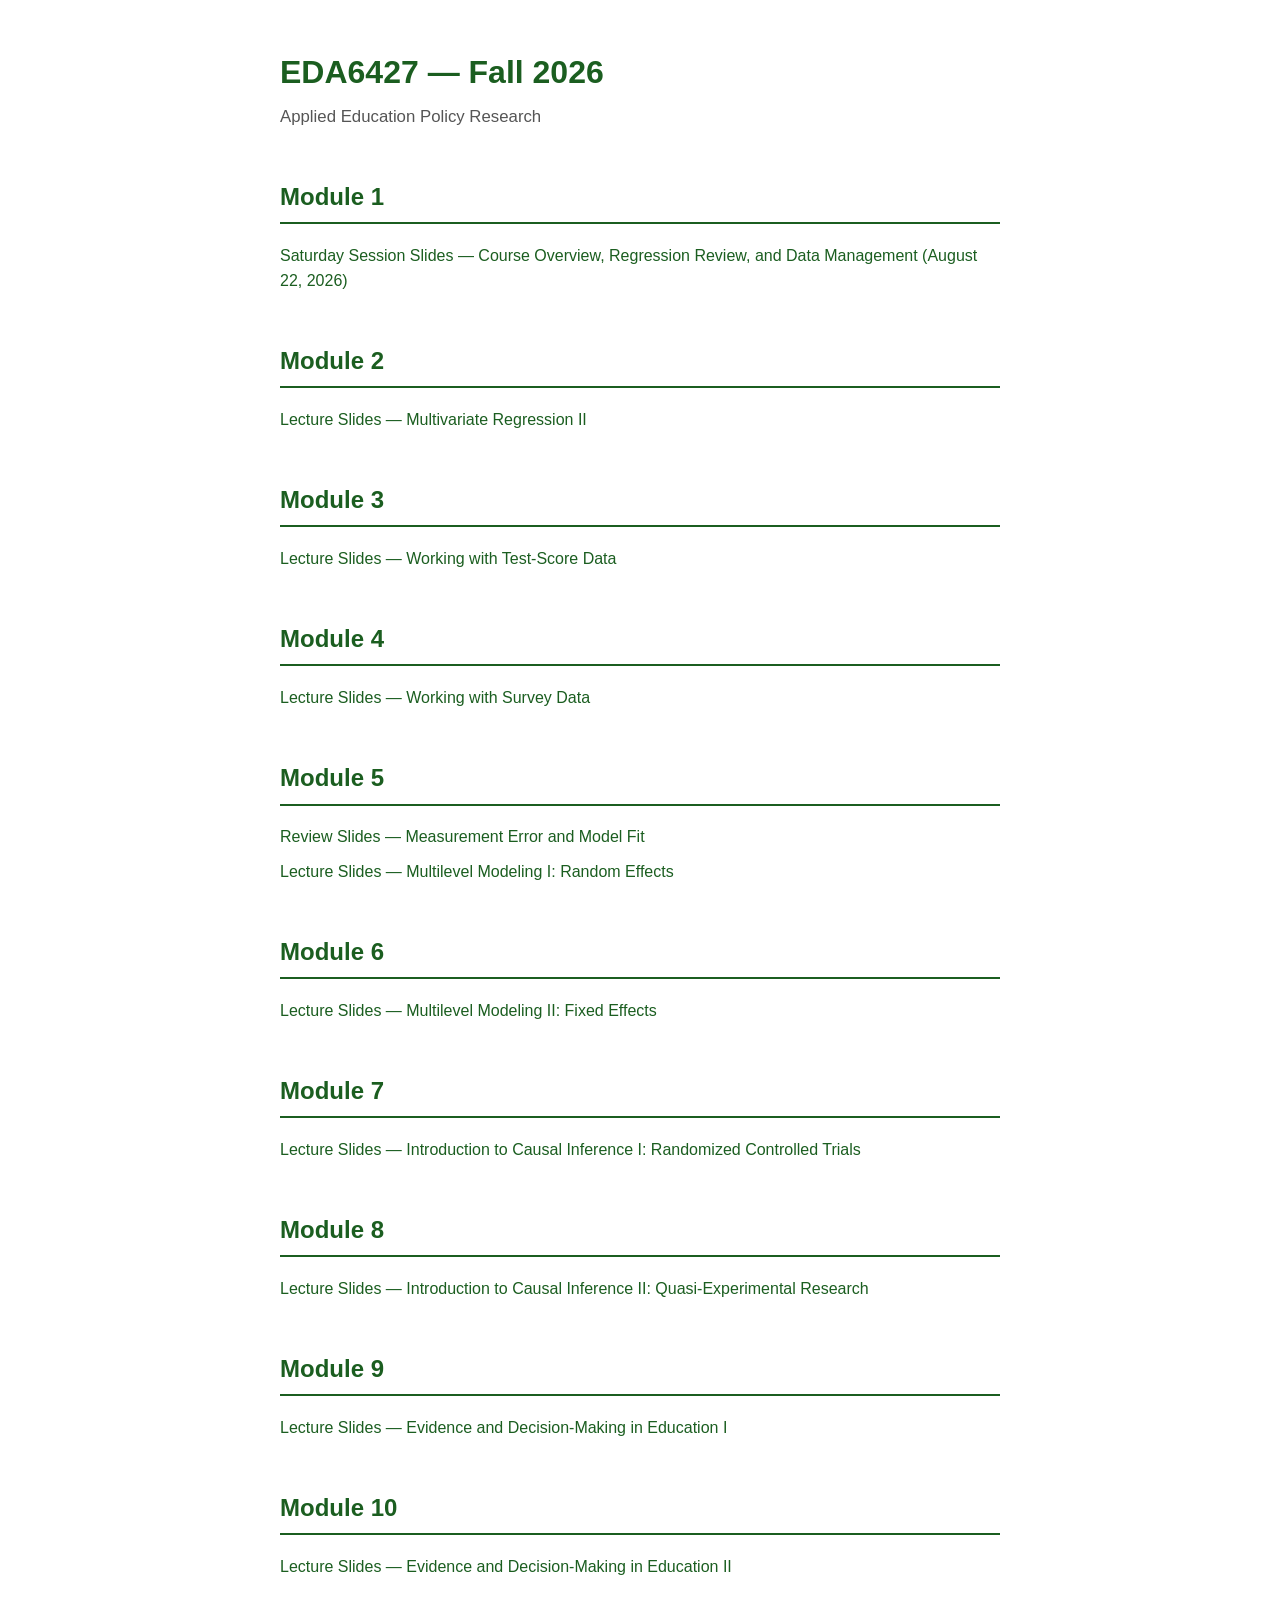
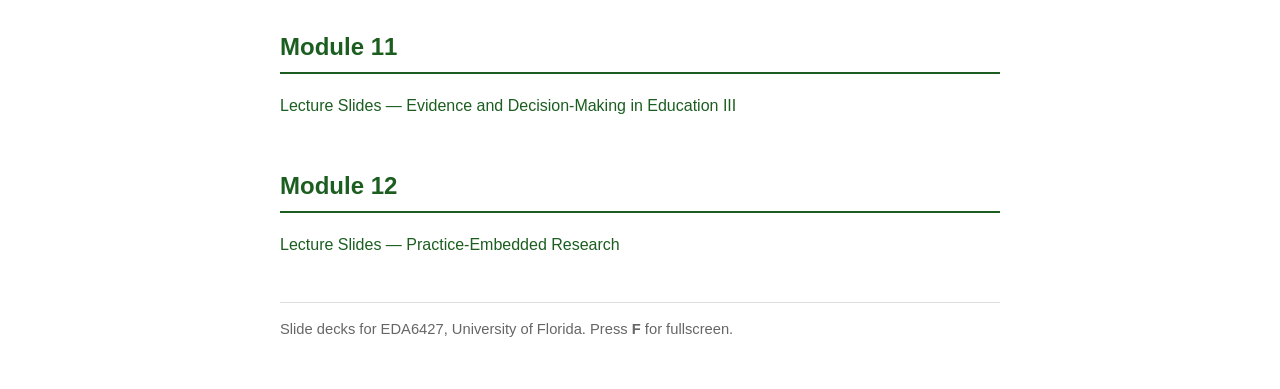
<file: index.html>
<!DOCTYPE html>
<html lang="en">
<head>
<meta charset="UTF-8">
<meta name="viewport" content="width=device-width, initial-scale=1">
<title>EDA6427 — Fall 2026 — Slide Decks</title>
<style>
  body { font-family: -apple-system, BlinkMacSystemFont, "Segoe UI", Calibri, sans-serif; max-width: 720px; margin: 3em auto; padding: 0 1.5em; color: #222; line-height: 1.55; }
  h1 { color: #1B5E20; margin-bottom: 0.2em; }
  .course-sub { color: #555; margin-top: 0; font-size: 1.05em; }
  h2 { color: #1B5E20; margin-top: 2em; border-bottom: 2px solid #1B5E20; padding-bottom: 0.3em; }
  ul { list-style: none; padding-left: 0; }
  li { margin: 0.6em 0; }
  a { color: #1B5E20; text-decoration: none; font-weight: 500; }
  a:hover { text-decoration: underline; }
  .note { font-size: 0.92em; color: #666; margin-top: 3em; padding-top: 1em; border-top: 1px solid #ddd; }
</style>
</head>
<body>
<h1>EDA6427 — Fall 2026</h1>
<p class="course-sub">Applied Education Policy Research</p>

<h2>Module 1</h2>
<ul>
  <li><a href="module_1/saturday_session/module_1_session_slides.html">Saturday Session Slides — Course Overview, Regression Review, and Data Management (August 22, 2026)</a></li>
</ul>

<h2>Module 2</h2>
<ul>
  <li><a href="module_2/lecture/module_2_lecture_slides.html">Lecture Slides &mdash; Multivariate Regression II</a></li>
</ul>

<h2>Module 3</h2>
<ul>
  <li><a href="module_3/lecture/module_3_lecture_slides.html">Lecture Slides &mdash; Working with Test-Score Data</a></li>
</ul>

<h2>Module 4</h2>
<ul>
  <li><a href="module_4/lecture/module_4_lecture_slides.html">Lecture Slides &mdash; Working with Survey Data</a></li>
</ul>

<h2>Module 5</h2>
<ul>
  <li><a href="module_5/lecture/module_5_review_slides.html">Review Slides &mdash; Measurement Error and Model Fit</a></li>
  <li><a href="module_5/lecture/module_5_lecture_slides.html">Lecture Slides &mdash; Multilevel Modeling I: Random Effects</a></li>
</ul>

<h2>Module 6</h2>
<ul>
  <li><a href="module_6/lecture/module_6_lecture_slides.html">Lecture Slides &mdash; Multilevel Modeling II: Fixed Effects</a></li>
</ul>

<h2>Module 7</h2>
<ul>
  <li><a href="module_7/lecture/module_7_lecture_slides.html">Lecture Slides &mdash; Introduction to Causal Inference I: Randomized Controlled Trials</a></li>
</ul>

<h2>Module 8</h2>
<ul>
  <li><a href="module_8/lecture/module_8_lecture_slides.html">Lecture Slides &mdash; Introduction to Causal Inference II: Quasi-Experimental Research</a></li>
</ul>

<h2>Module 9</h2>
<ul>
  <li><a href="module_9/lecture/module_9_lecture_slides.html">Lecture Slides &mdash; Evidence and Decision-Making in Education I</a></li>
</ul>

<h2>Module 10</h2>
<ul>
  <li><a href="module_10/lecture/module_10_lecture_slides.html">Lecture Slides &mdash; Evidence and Decision-Making in Education II</a></li>
</ul>

<h2>Module 11</h2>
<ul>
  <li><a href="module_11/lecture/module_11_lecture_slides.html">Lecture Slides &mdash; Evidence and Decision-Making in Education III</a></li>
</ul>

<h2>Module 12</h2>
<ul>
  <li><a href="module_12/lecture/module_12_lecture_slides.html">Lecture Slides &mdash; Practice-Embedded Research</a></li>
</ul>

<p class="note">Slide decks for EDA6427, University of Florida. Press <strong>F</strong> for fullscreen.</p>
</body>
</html>
</file>
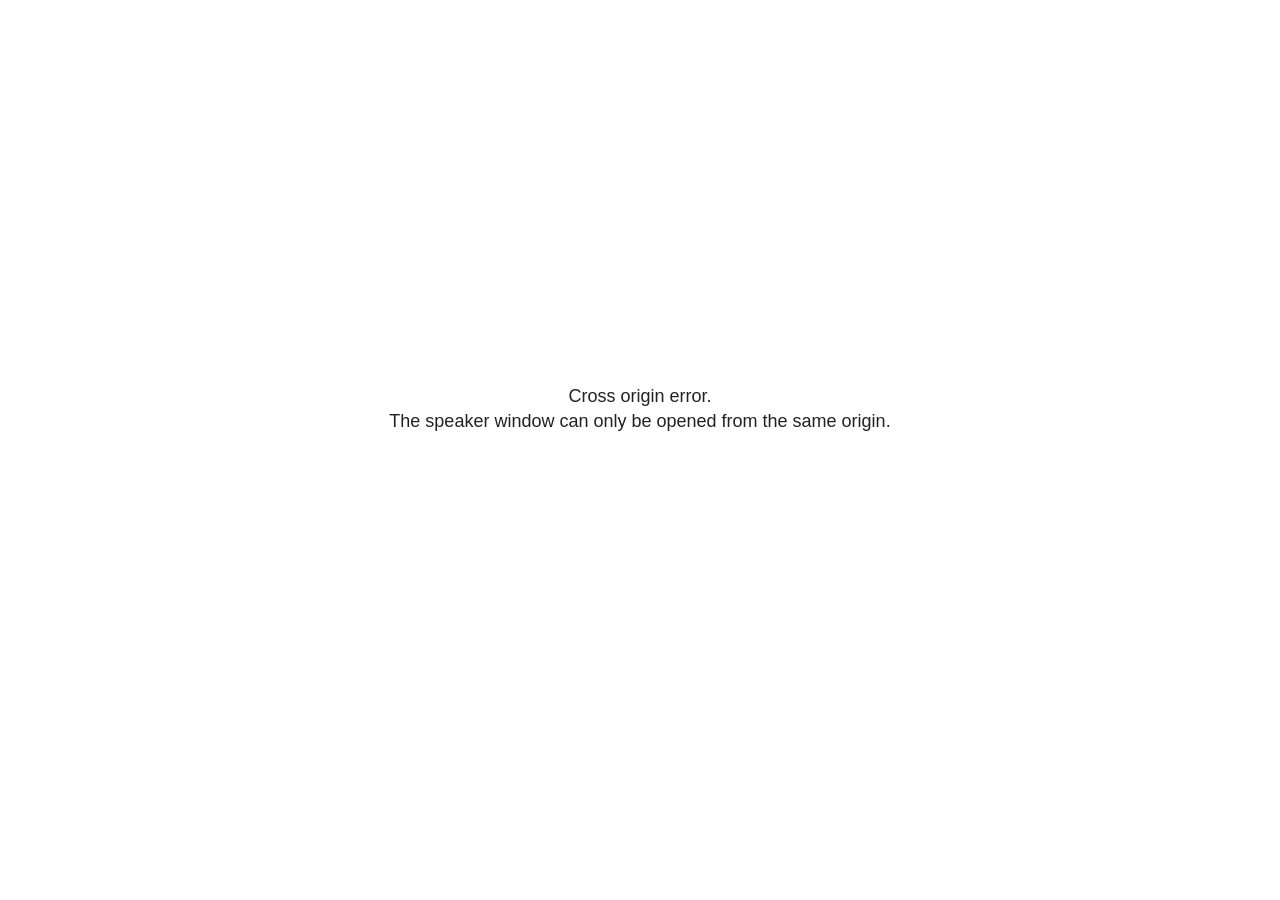
<file: module_1/saturday_session/module_1_session_slides_files/libs/revealjs/plugin/notes/speaker-view.html>
<!--
	NOTE: You need to build the notes plugin after making changes to this file.
-->
<html lang="en">
	<head>
		<meta charset="utf-8">

		<title>reveal.js - Speaker View</title>

		<style>
			body {
				font-family: Helvetica;
				font-size: 18px;
			}

			#current-slide,
			#upcoming-slide,
			#speaker-controls {
				padding: 6px;
				box-sizing: border-box;
				-moz-box-sizing: border-box;
			}

			#current-slide iframe,
			#upcoming-slide iframe {
				width: 100%;
				height: 100%;
				border: 1px solid #ddd;
			}

			#current-slide .label,
			#upcoming-slide .label {
				position: absolute;
				top: 10px;
				left: 10px;
				z-index: 2;
			}

			#connection-status {
				position: absolute;
				top: 0;
				left: 0;
				width: 100%;
				height: 100%;
				z-index: 20;
				padding: 30% 20% 20% 20%;
				font-size: 18px;
				color: #222;
				background: #fff;
				text-align: center;
				box-sizing: border-box;
				line-height: 1.4;
			}

			.overlay-element {
				height: 34px;
				line-height: 34px;
				padding: 0 10px;
				text-shadow: none;
				background: rgba( 220, 220, 220, 0.8 );
				color: #222;
				font-size: 14px;
			}

			.overlay-element.interactive:hover {
				background: rgba( 220, 220, 220, 1 );
			}

			#current-slide {
				position: absolute;
				width: 60%;
				height: 100%;
				top: 0;
				left: 0;
				padding-right: 0;
			}

			#upcoming-slide {
				position: absolute;
				width: 40%;
				height: 40%;
				right: 0;
				top: 0;
			}

			/* Speaker controls */
			#speaker-controls {
				position: absolute;
				top: 40%;
				right: 0;
				width: 40%;
				height: 60%;
				overflow: auto;
				font-size: 18px;
			}

				.speaker-controls-time.hidden,
				.speaker-controls-notes.hidden {
					display: none;
				}

				.speaker-controls-time .label,
				.speaker-controls-pace .label,
				.speaker-controls-notes .label {
					text-transform: uppercase;
					font-weight: normal;
					font-size: 0.66em;
					color: #666;
					margin: 0;
				}

				.speaker-controls-time, .speaker-controls-pace {
					border-bottom: 1px solid rgba( 200, 200, 200, 0.5 );
					margin-bottom: 10px;
					padding: 10px 16px;
					padding-bottom: 20px;
					cursor: pointer;
				}

				.speaker-controls-time .reset-button {
					opacity: 0;
					float: right;
					color: #666;
					text-decoration: none;
				}
				.speaker-controls-time:hover .reset-button {
					opacity: 1;
				}

				.speaker-controls-time .timer,
				.speaker-controls-time .clock {
					width: 50%;
				}

				.speaker-controls-time .timer,
				.speaker-controls-time .clock,
				.speaker-controls-time .pacing .hours-value,
				.speaker-controls-time .pacing .minutes-value,
				.speaker-controls-time .pacing .seconds-value {
					font-size: 1.9em;
				}

				.speaker-controls-time .timer {
					float: left;
				}

				.speaker-controls-time .clock {
					float: right;
					text-align: right;
				}

				.speaker-controls-time span.mute {
					opacity: 0.3;
				}

				.speaker-controls-time .pacing-title {
					margin-top: 5px;
				}

				.speaker-controls-time .pacing.ahead {
					color: blue;
				}

				.speaker-controls-time .pacing.on-track {
					color: green;
				}

				.speaker-controls-time .pacing.behind {
					color: red;
				}

				.speaker-controls-notes {
					padding: 10px 16px;
				}

				.speaker-controls-notes .value {
					margin-top: 5px;
					line-height: 1.4;
					font-size: 1.2em;
				}

			/* Layout selector */
			#speaker-layout {
				position: absolute;
				top: 10px;
				right: 10px;
				color: #222;
				z-index: 10;
			}
				#speaker-layout select {
					position: absolute;
					width: 100%;
					height: 100%;
					top: 0;
					left: 0;
					border: 0;
					box-shadow: 0;
					cursor: pointer;
					opacity: 0;

					font-size: 1em;
					background-color: transparent;

					-moz-appearance: none;
					-webkit-appearance: none;
					-webkit-tap-highlight-color: rgba(0, 0, 0, 0);
				}

				#speaker-layout select:focus {
					outline: none;
					box-shadow: none;
				}

			.clear {
				clear: both;
			}

			/* Speaker layout: Wide */
			body[data-speaker-layout="wide"] #current-slide,
			body[data-speaker-layout="wide"] #upcoming-slide {
				width: 50%;
				height: 45%;
				padding: 6px;
			}

			body[data-speaker-layout="wide"] #current-slide {
				top: 0;
				left: 0;
			}

			body[data-speaker-layout="wide"] #upcoming-slide {
				top: 0;
				left: 50%;
			}

			body[data-speaker-layout="wide"] #speaker-controls {
				top: 45%;
				left: 0;
				width: 100%;
				height: 50%;
				font-size: 1.25em;
			}

			/* Speaker layout: Tall */
			body[data-speaker-layout="tall"] #current-slide,
			body[data-speaker-layout="tall"] #upcoming-slide {
				width: 45%;
				height: 50%;
				padding: 6px;
			}

			body[data-speaker-layout="tall"] #current-slide {
				top: 0;
				left: 0;
			}

			body[data-speaker-layout="tall"] #upcoming-slide {
				top: 50%;
				left: 0;
			}

			body[data-speaker-layout="tall"] #speaker-controls {
				padding-top: 40px;
				top: 0;
				left: 45%;
				width: 55%;
				height: 100%;
				font-size: 1.25em;
			}

			/* Speaker layout: Notes only */
			body[data-speaker-layout="notes-only"] #current-slide,
			body[data-speaker-layout="notes-only"] #upcoming-slide {
				display: none;
			}

			body[data-speaker-layout="notes-only"] #speaker-controls {
				padding-top: 40px;
				top: 0;
				left: 0;
				width: 100%;
				height: 100%;
				font-size: 1.25em;
			}

			@media screen and (max-width: 1080px) {
				body[data-speaker-layout="default"] #speaker-controls {
					font-size: 16px;
				}
			}

			@media screen and (max-width: 900px) {
				body[data-speaker-layout="default"] #speaker-controls {
					font-size: 14px;
				}
			}

			@media screen and (max-width: 800px) {
				body[data-speaker-layout="default"] #speaker-controls {
					font-size: 12px;
				}
			}

		</style>
	</head>

	<body>

		<div id="connection-status">Loading speaker view...</div>

		<div id="current-slide"></div>
		<div id="upcoming-slide"><span class="overlay-element label">Upcoming</span></div>
		<div id="speaker-controls">
			<div class="speaker-controls-time">
				<h4 class="label">Time <span class="reset-button">Click to Reset</span></h4>
				<div class="clock">
					<span class="clock-value">0:00 AM</span>
				</div>
				<div class="timer">
					<span class="hours-value">00</span><span class="minutes-value">:00</span><span class="seconds-value">:00</span>
				</div>
				<div class="clear"></div>

				<h4 class="label pacing-title" style="display: none">Pacing – Time to finish current slide</h4>
				<div class="pacing" style="display: none">
					<span class="hours-value">00</span><span class="minutes-value">:00</span><span class="seconds-value">:00</span>
				</div>
			</div>

			<div class="speaker-controls-notes hidden">
				<h4 class="label">Notes</h4>
				<div class="value"></div>
			</div>
		</div>
		<div id="speaker-layout" class="overlay-element interactive">
			<span class="speaker-layout-label"></span>
			<select class="speaker-layout-dropdown"></select>
		</div>

		<script>

			(function() {

				var notes,
					notesValue,
					currentState,
					currentSlide,
					upcomingSlide,
					layoutLabel,
					layoutDropdown,
					pendingCalls = {},
					lastRevealApiCallId = 0,
					connected = false

				var connectionStatus = document.querySelector( '#connection-status' );

				var SPEAKER_LAYOUTS = {
					'default': 'Default',
					'wide': 'Wide',
					'tall': 'Tall',
					'notes-only': 'Notes only'
				};

				setupLayout();

				let openerOrigin;

				try {
					openerOrigin = window.opener.location.origin;
				}
				catch ( error ) { console.warn( error ) }

				// In order to prevent XSS, the speaker view will only run if its
				// opener has the same origin as itself
				if( window.location.origin !== openerOrigin ) {
					connectionStatus.innerHTML = 'Cross origin error.<br>The speaker window can only be opened from the same origin.';
					return;
				}

				var connectionTimeout = setTimeout( function() {
					connectionStatus.innerHTML = 'Error connecting to main window.<br>Please try closing and reopening the speaker view.';
				}, 5000 );

				window.addEventListener( 'message', function( event ) {

					// Validate the origin of all messages to avoid parsing messages
					// that aren't meant for us. Ignore when running off file:// so
					// that the speaker view continues to work without a web server.
					if( window.location.origin !== event.origin && window.location.origin !== 'file://' ) {
						return
					}

					clearTimeout( connectionTimeout );
					connectionStatus.style.display = 'none';

					var data = JSON.parse( event.data );

					// The overview mode is only useful to the reveal.js instance
					// where navigation occurs so we don't sync it
					if( data.state ) delete data.state.overview;

					// Messages sent by the notes plugin inside of the main window
					if( data && data.namespace === 'reveal-notes' ) {
						if( data.type === 'connect' ) {
							handleConnectMessage( data );
						}
						else if( data.type === 'state' ) {
							handleStateMessage( data );
						}
						else if( data.type === 'return' ) {
							pendingCalls[data.callId](data.result);
							delete pendingCalls[data.callId];
						}
					}
					// Messages sent by the reveal.js inside of the current slide preview
					else if( data && data.namespace === 'reveal' ) {
						if( /ready/.test( data.eventName ) ) {
							// Send a message back to notify that the handshake is complete
							window.opener.postMessage( JSON.stringify({ namespace: 'reveal-notes', type: 'connected'} ), '*' );
						}
						else if( /slidechanged|fragmentshown|fragmenthidden|paused|resumed/.test( data.eventName ) && currentState !== JSON.stringify( data.state ) ) {

							dispatchStateToMainWindow( data.state );

						}
					}

				} );

				/**
				 * Updates the presentation in the main window to match the state
				 * of the presentation in the notes window.
				 */
				const dispatchStateToMainWindow = debounce(( state ) => {
					window.opener.postMessage( JSON.stringify({ method: 'setState', args: [ state ]} ), '*' );
				}, 500);

				/**
				 * Asynchronously calls the Reveal.js API of the main frame.
				 */
				function callRevealApi( methodName, methodArguments, callback ) {

					var callId = ++lastRevealApiCallId;
					pendingCalls[callId] = callback;
					window.opener.postMessage( JSON.stringify( {
						namespace: 'reveal-notes',
						type: 'call',
						callId: callId,
						methodName: methodName,
						arguments: methodArguments
					} ), '*' );

				}

				/**
				 * Called when the main window is trying to establish a
				 * connection.
				 */
				function handleConnectMessage( data ) {

					if( connected === false ) {
						connected = true;

						setupIframes( data );
						setupKeyboard();
						setupNotes();
						setupTimer();
						setupHeartbeat();
					}

				}

				/**
				 * Called when the main window sends an updated state.
				 */
				function handleStateMessage( data ) {

					// Store the most recently set state to avoid circular loops
					// applying the same state
					currentState = JSON.stringify( data.state );

					// No need for updating the notes in case of fragment changes
					if ( data.notes ) {
						notes.classList.remove( 'hidden' );
						notesValue.style.whiteSpace = data.whitespace;
						if( data.markdown ) {
							notesValue.innerHTML = marked( data.notes );
						}
						else {
							notesValue.innerHTML = data.notes;
						}
					}
					else {
						notes.classList.add( 'hidden' );
					}

					// Update the note slides
					currentSlide.contentWindow.postMessage( JSON.stringify({ method: 'setState', args: [ data.state ] }), '*' );
					upcomingSlide.contentWindow.postMessage( JSON.stringify({ method: 'setState', args: [ data.state ] }), '*' );
					upcomingSlide.contentWindow.postMessage( JSON.stringify({ method: 'next' }), '*' );

				}

				// Limit to max one state update per X ms
				handleStateMessage = debounce( handleStateMessage, 200 );

				/**
				 * Forward keyboard events to the current slide window.
				 * This enables keyboard events to work even if focus
				 * isn't set on the current slide iframe.
				 *
				 * Block F5 default handling, it reloads and disconnects
				 * the speaker notes window.
				 */
				function setupKeyboard() {

					document.addEventListener( 'keydown', function( event ) {
						if( event.keyCode === 116 || ( event.metaKey && event.keyCode === 82 ) ) {
							event.preventDefault();
							return false;
						}
						currentSlide.contentWindow.postMessage( JSON.stringify({ method: 'triggerKey', args: [ event.keyCode ] }), '*' );
					} );

				}

				/**
				 * Creates the preview iframes.
				 */
				function setupIframes( data ) {

					var params = [
						'receiver',
						'progress=false',
						'history=false',
						'transition=none',
						'autoSlide=0',
						'backgroundTransition=none'
					].join( '&' );

					var urlSeparator = /\?/.test(data.url) ? '&' : '?';
					var hash = '#/' + data.state.indexh + '/' + data.state.indexv;
					var currentURL = data.url + urlSeparator + params + '&scrollActivationWidth=false&postMessageEvents=true' + hash;
					var upcomingURL = data.url + urlSeparator + params + '&scrollActivationWidth=false&controls=false' + hash;

					currentSlide = document.createElement( 'iframe' );
					currentSlide.setAttribute( 'width', 1280 );
					currentSlide.setAttribute( 'height', 1024 );
					currentSlide.setAttribute( 'src', currentURL );
					document.querySelector( '#current-slide' ).appendChild( currentSlide );

					upcomingSlide = document.createElement( 'iframe' );
					upcomingSlide.setAttribute( 'width', 640 );
					upcomingSlide.setAttribute( 'height', 512 );
					upcomingSlide.setAttribute( 'src', upcomingURL );
					document.querySelector( '#upcoming-slide' ).appendChild( upcomingSlide );

				}

				/**
				 * Setup the notes UI.
				 */
				function setupNotes() {

					notes = document.querySelector( '.speaker-controls-notes' );
					notesValue = document.querySelector( '.speaker-controls-notes .value' );

				}

				/**
				 * We send out a heartbeat at all times to ensure we can
				 * reconnect with the main presentation window after reloads.
				 */
				function setupHeartbeat() {

					setInterval( () => {
						window.opener.postMessage( JSON.stringify({ namespace: 'reveal-notes', type: 'heartbeat'} ), '*' );
					}, 1000 );

				}

				function getTimings( callback ) {

					callRevealApi( 'getSlidesAttributes', [], function ( slideAttributes ) {
						callRevealApi( 'getConfig', [], function ( config ) {
							var totalTime = config.totalTime;
							var minTimePerSlide = config.minimumTimePerSlide || 0;
							var defaultTiming = config.defaultTiming;
							if ((defaultTiming == null) && (totalTime == null)) {
								callback(null);
								return;
							}
							// Setting totalTime overrides defaultTiming
							if (totalTime) {
								defaultTiming = 0;
							}
							var timings = [];
							for ( var i in slideAttributes ) {
								var slide = slideAttributes[ i ];
								var timing = defaultTiming;
								if( slide.hasOwnProperty( 'data-timing' )) {
									var t = slide[ 'data-timing' ];
									timing = parseInt(t);
									if( isNaN(timing) ) {
										console.warn("Could not parse timing '" + t + "' of slide " + i + "; using default of " + defaultTiming);
										timing = defaultTiming;
									}
								}
								timings.push(timing);
							}
							if ( totalTime ) {
								// After we've allocated time to individual slides, we summarize it and
								// subtract it from the total time
								var remainingTime = totalTime - timings.reduce( function(a, b) { return a + b; }, 0 );
								// The remaining time is divided by the number of slides that have 0 seconds
								// allocated at the moment, giving the average time-per-slide on the remaining slides
								var remainingSlides = (timings.filter( function(x) { return x == 0 }) ).length
								var timePerSlide = Math.round( remainingTime / remainingSlides, 0 )
								// And now we replace every zero-value timing with that average
								timings = timings.map( function(x) { return (x==0 ? timePerSlide : x) } );
							}
							var slidesUnderMinimum = timings.filter( function(x) { return (x < minTimePerSlide) } ).length
							if ( slidesUnderMinimum ) {
								message = "The pacing time for " + slidesUnderMinimum + " slide(s) is under the configured minimum of " + minTimePerSlide + " seconds. Check the data-timing attribute on individual slides, or consider increasing the totalTime or minimumTimePerSlide configuration options (or removing some slides).";
								alert(message);
							}
							callback( timings );
						} );
					} );

				}

				/**
				 * Return the number of seconds allocated for presenting
				 * all slides up to and including this one.
				 */
				function getTimeAllocated( timings, callback ) {

					callRevealApi( 'getSlidePastCount', [], function ( currentSlide ) {
						var allocated = 0;
						for (var i in timings.slice(0, currentSlide + 1)) {
							allocated += timings[i];
						}
						callback( allocated );
					} );

				}

				/**
				 * Create the timer and clock and start updating them
				 * at an interval.
				 */
				function setupTimer() {

					var start = new Date(),
					timeEl = document.querySelector( '.speaker-controls-time' ),
					clockEl = timeEl.querySelector( '.clock-value' ),
					hoursEl = timeEl.querySelector( '.hours-value' ),
					minutesEl = timeEl.querySelector( '.minutes-value' ),
					secondsEl = timeEl.querySelector( '.seconds-value' ),
					pacingTitleEl = timeEl.querySelector( '.pacing-title' ),
					pacingEl = timeEl.querySelector( '.pacing' ),
					pacingHoursEl = pacingEl.querySelector( '.hours-value' ),
					pacingMinutesEl = pacingEl.querySelector( '.minutes-value' ),
					pacingSecondsEl = pacingEl.querySelector( '.seconds-value' );

					var timings = null;
					getTimings( function ( _timings ) {

						timings = _timings;
						if (_timings !== null) {
							pacingTitleEl.style.removeProperty('display');
							pacingEl.style.removeProperty('display');
						}

						// Update once directly
						_updateTimer();

						// Then update every second
						setInterval( _updateTimer, 1000 );

					} );


					function _resetTimer() {

						if (timings == null) {
							start = new Date();
							_updateTimer();
						}
						else {
							// Reset timer to beginning of current slide
							getTimeAllocated( timings, function ( slideEndTimingSeconds ) {
								var slideEndTiming = slideEndTimingSeconds * 1000;
								callRevealApi( 'getSlidePastCount', [], function ( currentSlide ) {
									var currentSlideTiming = timings[currentSlide] * 1000;
									var previousSlidesTiming = slideEndTiming - currentSlideTiming;
									var now = new Date();
									start = new Date(now.getTime() - previousSlidesTiming);
									_updateTimer();
								} );
							} );
						}

					}

					timeEl.addEventListener( 'click', function() {
						_resetTimer();
						return false;
					} );

					function _displayTime( hrEl, minEl, secEl, time) {

						var sign = Math.sign(time) == -1 ? "-" : "";
						time = Math.abs(Math.round(time / 1000));
						var seconds = time % 60;
						var minutes = Math.floor( time / 60 ) % 60 ;
						var hours = Math.floor( time / ( 60 * 60 )) ;
						hrEl.innerHTML = sign + zeroPadInteger( hours );
						if (hours == 0) {
							hrEl.classList.add( 'mute' );
						}
						else {
							hrEl.classList.remove( 'mute' );
						}
						minEl.innerHTML = ':' + zeroPadInteger( minutes );
						if (hours == 0 && minutes == 0) {
							minEl.classList.add( 'mute' );
						}
						else {
							minEl.classList.remove( 'mute' );
						}
						secEl.innerHTML = ':' + zeroPadInteger( seconds );
					}

					function _updateTimer() {

						var diff, hours, minutes, seconds,
						now = new Date();

						diff = now.getTime() - start.getTime();

						clockEl.innerHTML = now.toLocaleTimeString( 'en-US', { hour12: true, hour: '2-digit', minute:'2-digit' } );
						_displayTime( hoursEl, minutesEl, secondsEl, diff );
						if (timings !== null) {
							_updatePacing(diff);
						}

					}

					function _updatePacing(diff) {

						getTimeAllocated( timings, function ( slideEndTimingSeconds ) {
							var slideEndTiming = slideEndTimingSeconds * 1000;

							callRevealApi( 'getSlidePastCount', [], function ( currentSlide ) {
								var currentSlideTiming = timings[currentSlide] * 1000;
								var timeLeftCurrentSlide = slideEndTiming - diff;
								if (timeLeftCurrentSlide < 0) {
									pacingEl.className = 'pacing behind';
								}
								else if (timeLeftCurrentSlide < currentSlideTiming) {
									pacingEl.className = 'pacing on-track';
								}
								else {
									pacingEl.className = 'pacing ahead';
								}
								_displayTime( pacingHoursEl, pacingMinutesEl, pacingSecondsEl, timeLeftCurrentSlide );
							} );
						} );
					}

				}

				/**
				 * Sets up the speaker view layout and layout selector.
				 */
				function setupLayout() {

					layoutDropdown = document.querySelector( '.speaker-layout-dropdown' );
					layoutLabel = document.querySelector( '.speaker-layout-label' );

					// Render the list of available layouts
					for( var id in SPEAKER_LAYOUTS ) {
						var option = document.createElement( 'option' );
						option.setAttribute( 'value', id );
						option.textContent = SPEAKER_LAYOUTS[ id ];
						layoutDropdown.appendChild( option );
					}

					// Monitor the dropdown for changes
					layoutDropdown.addEventListener( 'change', function( event ) {

						setLayout( layoutDropdown.value );

					}, false );

					// Restore any currently persisted layout
					setLayout( getLayout() );

				}

				/**
				 * Sets a new speaker view layout. The layout is persisted
				 * in local storage.
				 */
				function setLayout( value ) {

					var title = SPEAKER_LAYOUTS[ value ];

					layoutLabel.innerHTML = 'Layout' + ( title ? ( ': ' + title ) : '' );
					layoutDropdown.value = value;

					document.body.setAttribute( 'data-speaker-layout', value );

					// Persist locally
					if( supportsLocalStorage() ) {
						window.localStorage.setItem( 'reveal-speaker-layout', value );
					}

				}

				/**
				 * Returns the ID of the most recently set speaker layout
				 * or our default layout if none has been set.
				 */
				function getLayout() {

					if( supportsLocalStorage() ) {
						var layout = window.localStorage.getItem( 'reveal-speaker-layout' );
						if( layout ) {
							return layout;
						}
					}

					// Default to the first record in the layouts hash
					for( var id in SPEAKER_LAYOUTS ) {
						return id;
					}

				}

				function supportsLocalStorage() {

					try {
						localStorage.setItem('test', 'test');
						localStorage.removeItem('test');
						return true;
					}
					catch( e ) {
						return false;
					}

				}

				function zeroPadInteger( num ) {

					var str = '00' + parseInt( num );
					return str.substring( str.length - 2 );

				}

				/**
				 * Limits the frequency at which a function can be called.
				 */
				function debounce( fn, ms ) {

					var lastTime = 0,
						timeout;

					return function() {

						var args = arguments;
						var context = this;

						clearTimeout( timeout );

						var timeSinceLastCall = Date.now() - lastTime;
						if( timeSinceLastCall > ms ) {
							fn.apply( context, args );
							lastTime = Date.now();
						}
						else {
							timeout = setTimeout( function() {
								fn.apply( context, args );
								lastTime = Date.now();
							}, ms - timeSinceLastCall );
						}

					}

				}

			})();

		</script>
	</body>
</html>
</file>
